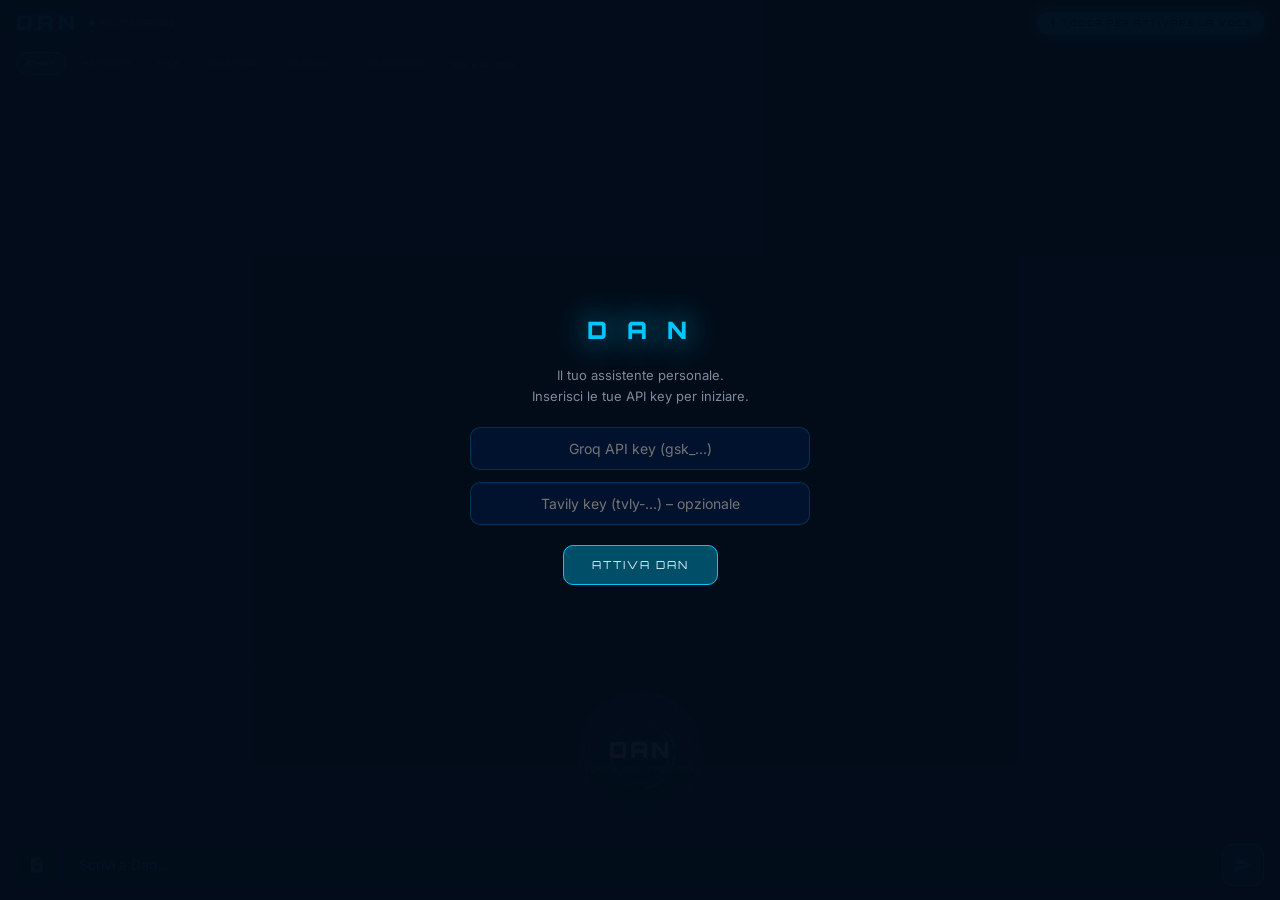
<file: index.html>
<!doctype html><html><head><meta charset=utf8><meta name=viewport content="width=device-width,initial-scale=1,viewport-fit=cover"><style>:root{color-scheme:light;box-sizing:border-box;padding-top:env(safe-area-inset-top,0px);padding-bottom:env(safe-area-inset-bottom,0px)}html{scroll-padding-top:env(safe-area-inset-top,0px)}body{margin:0;padding:0;font:14px -apple-system,BlinkMacSystemFont,sans-serif;background:#fff;color:#000}img{max-width:100%}[hidden]:not([hidden=until-found i]){display:none!important}</style></head><body>
<title>Dan</title>
<meta name="claude:viewport-fit-sides" content="cover">
<link rel="stylesheet" href="https://fonts.googleapis.com/css2?family=Orbitron:wght@400;700;900&family=Inter:wght@300;400;500&display=swap">

<style>
/* ── DAN · HUD Interface v2 ─────────────────────────────────────── */
:root {
  --bg:         #030d1a;
  --bg2:        #071428;
  --panel:      rgba(0, 20, 50, 0.85);
  --border:     rgba(0, 200, 255, 0.18);
  --cyan:       #00c8ff;
  --cyan-dim:   rgba(0, 200, 255, 0.35);
  --cyan-glow:  rgba(0, 200, 255, 0.12);
  --fg:         #e0f4ff;
  --fg-dim:     rgba(224, 244, 255, 0.55);
  --user-bg:    rgba(0, 150, 200, 0.18);
  --dan-bg:     rgba(0, 30, 60, 0.6);
  --error:      #ff4466;
  --ok:         #00ff99;
  --warn:       #ffaa00;
  color-scheme: dark;
}

*, *::before, *::after { box-sizing: border-box; margin: 0; padding: 0; }

html, body {
  height: 100%;
  background: var(--bg);
  color: var(--fg);
  font-family: 'Inter', system-ui, sans-serif;
  font-size: 15px;
  overflow: hidden;
}

body {
  display: flex;
  flex-direction: column;
  padding-left: max(16px, env(safe-area-inset-left, 0px));
  padding-right: max(16px, env(safe-area-inset-right, 0px));
  padding-block: 0;
}

/* ── HEADER ── */
.header {
  display: flex;
  align-items: center;
  gap: 10px;
  padding: max(env(safe-area-inset-top, 0px), 10px) 0 10px;
  border-bottom: 1px solid var(--border);
  flex-shrink: 0;
}

.header-logo {
  font-family: 'Orbitron', monospace;
  font-weight: 900;
  font-size: 20px;
  color: var(--cyan);
  letter-spacing: 4px;
  text-shadow: 0 0 20px var(--cyan), 0 0 40px var(--cyan-dim);
}

.header-status {
  font-family: 'Orbitron', monospace;
  font-size: 8px;
  color: var(--fg-dim);
  letter-spacing: 2px;
  text-transform: uppercase;
}

.status-dot {
  display: inline-block;
  width: 6px; height: 6px;
  border-radius: 50%;
  background: var(--cyan);
  box-shadow: 0 0 8px var(--cyan);
  margin-right: 5px;
  animation: pulse-dot 2s ease-in-out infinite;
}

@keyframes pulse-dot {
  0%, 100% { opacity: 1; }
  50% { opacity: 0.3; }
}

/* model selector pill */
.model-pill {
  margin-left: auto;
  display: flex;
  align-items: center;
  gap: 6px;
  background: var(--panel);
  border: 1px solid var(--border);
  border-radius: 20px;
  padding: 4px 10px;
  cursor: pointer;
}
.model-pill select {
  background: transparent;
  border: none;
  color: var(--cyan);
  font-family: 'Orbitron', monospace;
  font-size: 7px;
  letter-spacing: 1px;
  outline: none;
  cursor: pointer;
}
.model-pill select option { background: #071428; color: var(--fg); }

/* ── PANEL TABS (top of HUD area) ── */
.panel-tabs {
  display: flex;
  gap: 4px;
  flex-shrink: 0;
  padding: 6px 0 2px;
  overflow-x: auto;
  scrollbar-width: none;
}
.panel-tabs::-webkit-scrollbar { display: none; }

.tab-btn {
  font-family: 'Orbitron', monospace;
  font-size: 7px;
  letter-spacing: 1.5px;
  padding: 5px 10px;
  border-radius: 20px;
  border: 1px solid var(--border);
  background: transparent;
  color: var(--fg-dim);
  cursor: pointer;
  white-space: nowrap;
  transition: all 0.2s;
}
.tab-btn.active, .tab-btn:hover {
  background: var(--cyan-dim);
  border-color: var(--cyan);
  color: var(--fg);
}

/* ── MESSAGES ── */
.messages {
  flex: 1;
  overflow-y: auto;
  padding-block: 14px;
  display: flex;
  flex-direction: column;
  gap: 10px;
  scrollbar-width: thin;
  scrollbar-color: var(--border) transparent;
}

.msg {
  display: flex;
  flex-direction: column;
  max-width: 85%;
  animation: msg-in 0.25s ease-out;
}

@keyframes msg-in {
  from { opacity: 0; transform: translateY(8px); }
  to   { opacity: 1; transform: translateY(0); }
}

.msg.user { align-self: flex-end; align-items: flex-end; }
.msg.dan  { align-self: flex-start; align-items: flex-start; }

.msg-label {
  font-family: 'Orbitron', monospace;
  font-size: 7px;
  letter-spacing: 2px;
  color: var(--fg-dim);
  margin-bottom: 3px;
  text-transform: uppercase;
}
.msg.dan .msg-label { color: var(--cyan); }

.msg-bubble {
  padding: 10px 14px;
  border-radius: 12px;
  line-height: 1.55;
  font-size: 14px;
  border: 1px solid var(--border);
}
.msg.user .msg-bubble {
  background: var(--user-bg);
  border-color: var(--cyan-dim);
  border-radius: 12px 12px 2px 12px;
}
.msg.dan .msg-bubble {
  background: var(--dan-bg);
  border-radius: 12px 12px 12px 2px;
}

/* file attachment chip in bubble */
.attach-chip {
  display: inline-flex; align-items: center; gap: 5px;
  background: rgba(0,200,255,0.1);
  border: 1px solid var(--cyan-dim);
  border-radius: 8px; padding: 3px 8px;
  font-size: 11px; margin-bottom: 6px;
}

/* thinking animation */
.thinking-dots span {
  display: inline-block;
  width: 6px; height: 6px;
  border-radius: 50%;
  background: var(--cyan);
  margin: 0 2px;
  animation: bounce 1.2s ease-in-out infinite;
}
.thinking-dots span:nth-child(2) { animation-delay: 0.2s; }
.thinking-dots span:nth-child(3) { animation-delay: 0.4s; }

@keyframes bounce {
  0%, 80%, 100% { transform: translateY(0); opacity: 0.4; }
  40% { transform: translateY(-6px); opacity: 1; }
}

/* ── HUD AREA ── */
.hud-area {
  flex-shrink: 0;
  display: flex;
  flex-direction: column;
  align-items: center;
  padding-block: 8px;
  gap: 10px;
  border-top: 1px solid var(--border);
}

/* Orb */
.orb-wrap {
  position: relative;
  width: 160px; height: 160px;
  cursor: pointer;
  flex-shrink: 0;
}

.orb-canvas {
  position: absolute;
  inset: 0;
  width: 100%; height: 100%;
}

.orb-label {
  position: absolute;
  inset: 0;
  display: flex;
  flex-direction: column;
  align-items: center;
  justify-content: center;
  font-family: 'Orbitron', monospace;
  font-weight: 900;
  font-size: 22px;
  color: #fff;
  text-shadow: 0 0 15px var(--cyan);
  letter-spacing: 3px;
  pointer-events: none;
  user-select: none;
}

.orb-sublabel {
  font-size: 6px;
  font-weight: 400;
  letter-spacing: 2px;
  color: var(--cyan);
  margin-top: 2px;
  opacity: 0.8;
}

/* ── INPUT ROW ── */
.input-row {
  display: flex;
  gap: 8px;
  align-items: flex-end;
  width: 100%;
}

/* File upload btn */
.upload-btn {
  width: 42px; height: 42px;
  border-radius: 10px;
  background: var(--panel);
  border: 1px solid var(--border);
  color: var(--fg-dim);
  cursor: pointer;
  display: flex; align-items: center; justify-content: center;
  flex-shrink: 0;
  transition: all 0.2s;
  position: relative;
}
.upload-btn:hover { border-color: var(--cyan); color: var(--cyan); }
.upload-btn input { position: absolute; inset: 0; opacity: 0; cursor: pointer; }
.upload-btn svg { width: 18px; height: 18px; fill: currentColor; pointer-events: none; }

.input-box {
  flex: 1;
  background: var(--panel);
  border: 1px solid var(--border);
  border-radius: 10px;
  padding: 10px 12px;
  color: var(--fg);
  font-family: 'Inter', sans-serif;
  font-size: 14px;
  resize: none;
  min-height: 42px; max-height: 100px;
  outline: none;
  line-height: 1.4;
  transition: border-color 0.2s;
}
.input-box::placeholder { color: var(--fg-dim); }
.input-box:focus { border-color: var(--cyan-dim); }

.send-btn {
  width: 42px; height: 42px;
  border-radius: 10px;
  background: var(--cyan-dim);
  border: 1px solid var(--cyan);
  color: var(--fg);
  cursor: pointer;
  display: flex; align-items: center; justify-content: center;
  flex-shrink: 0;
  transition: background 0.2s, box-shadow 0.2s;
}
.send-btn:hover, .send-btn:active {
  background: rgba(0,200,255,0.3);
  box-shadow: 0 0 12px var(--cyan-dim);
}
.send-btn svg { width: 18px; height: 18px; fill: var(--cyan); }

/* ── SIDE PANEL (overlay) ── */
.side-panel {
  position: fixed;
  inset: 0;
  background: rgba(3,13,26,0.97);
  z-index: 80;
  display: flex;
  flex-direction: column;
  padding: max(env(safe-area-inset-top,0px),16px) max(16px,env(safe-area-inset-right,0px)) max(env(safe-area-inset-bottom,0px),16px) max(16px,env(safe-area-inset-left,0px));
  gap: 14px;
  overflow-y: auto;
  transition: transform 0.3s;
}
.side-panel[hidden] { display: none; }

.panel-header {
  display: flex;
  align-items: center;
  justify-content: space-between;
}

.panel-title {
  font-family: 'Orbitron', monospace;
  font-size: 14px;
  color: var(--cyan);
  letter-spacing: 3px;
}

.close-btn {
  background: transparent;
  border: 1px solid var(--border);
  border-radius: 8px;
  color: var(--fg-dim);
  cursor: pointer;
  padding: 6px 12px;
  font-size: 12px;
}
.close-btn:hover { border-color: var(--cyan); color: var(--fg); }

/* ── GENERIC SECTION CARD ── */
.section-card {
  background: var(--panel);
  border: 1px solid var(--border);
  border-radius: 12px;
  padding: 14px;
  display: flex;
  flex-direction: column;
  gap: 10px;
}

.section-label {
  font-family: 'Orbitron', monospace;
  font-size: 8px;
  letter-spacing: 2px;
  color: var(--cyan);
  text-transform: uppercase;
}

/* form controls */
.ctrl-row {
  display: flex;
  align-items: center;
  gap: 10px;
}

.ctrl-label {
  font-size: 12px;
  color: var(--fg-dim);
  flex: 1;
}

/* toggle switch */
.toggle {
  position: relative;
  width: 44px; height: 24px;
  flex-shrink: 0;
}
.toggle input { opacity: 0; width: 0; height: 0; }
.toggle-slider {
  position: absolute;
  inset: 0;
  background: rgba(0,200,255,0.1);
  border: 1px solid var(--border);
  border-radius: 24px;
  transition: all 0.2s;
  cursor: pointer;
}
.toggle-slider::before {
  content: '';
  position: absolute;
  width: 18px; height: 18px;
  left: 2px; top: 2px;
  background: var(--fg-dim);
  border-radius: 50%;
  transition: all 0.2s;
}
.toggle input:checked + .toggle-slider { background: var(--cyan-dim); border-color: var(--cyan); }
.toggle input:checked + .toggle-slider::before { transform: translateX(20px); background: var(--cyan); }

.dan-btn {
  background: var(--cyan-dim);
  border: 1px solid var(--cyan);
  border-radius: 8px;
  color: var(--fg);
  font-family: 'Orbitron', monospace;
  font-size: 9px;
  letter-spacing: 1.5px;
  padding: 8px 16px;
  cursor: pointer;
  transition: all 0.2s;
  text-transform: uppercase;
}
.dan-btn:hover { background: rgba(0,200,255,0.3); box-shadow: 0 0 12px var(--cyan-dim); }
.dan-btn.danger { background: rgba(255,68,102,0.2); border-color: var(--error); }
.dan-btn.ok { background: rgba(0,255,153,0.15); border-color: var(--ok); color: var(--ok); }

.dan-input {
  background: rgba(0,0,0,0.3);
  border: 1px solid var(--border);
  border-radius: 8px;
  padding: 8px 12px;
  color: var(--fg);
  font-family: 'Inter', sans-serif;
  font-size: 13px;
  outline: none;
  width: 100%;
}
.dan-input:focus { border-color: var(--cyan-dim); }

.dan-textarea {
  background: rgba(0,0,0,0.3);
  border: 1px solid var(--border);
  border-radius: 8px;
  padding: 8px 12px;
  color: var(--fg);
  font-family: 'Inter', sans-serif;
  font-size: 12px;
  outline: none;
  width: 100%;
  min-height: 80px;
  resize: vertical;
  line-height: 1.4;
}

.status-line {
  font-size: 11px;
  color: var(--fg-dim);
  font-style: italic;
  min-height: 16px;
}
.status-line.ok  { color: var(--ok); }
.status-line.err { color: var(--error); }
.status-line.warn { color: var(--warn); }

/* job item */
.job-item {
  background: rgba(0,0,0,0.3);
  border: 1px solid var(--border);
  border-radius: 8px;
  padding: 10px;
  font-size: 12px;
  line-height: 1.5;
}
.job-item .job-title { font-weight: 600; color: var(--cyan); margin-bottom: 4px; }
.job-item .job-actions { display: flex; gap: 8px; margin-top: 8px; flex-wrap: wrap; }

/* ── API KEY OVERLAY ── */
.overlay {
  position: fixed;
  inset: 0;
  background: rgba(3,13,26,0.97);
  display: flex;
  flex-direction: column;
  align-items: center;
  justify-content: center;
  gap: 20px;
  padding: 32px max(16px, env(safe-area-inset-left, 0px));
  z-index: 100;
}

.overlay-title {
  font-family: 'Orbitron', monospace;
  font-size: 24px;
  font-weight: 900;
  color: var(--cyan);
  text-shadow: 0 0 30px var(--cyan);
  letter-spacing: 6px;
}

.overlay-sub {
  font-size: 13px;
  color: var(--fg-dim);
  text-align: center;
  max-width: 300px;
  line-height: 1.6;
}

.overlay input {
  width: 100%;
  max-width: 340px;
  background: var(--panel);
  border: 1px solid var(--border);
  border-radius: 10px;
  padding: 12px 16px;
  color: var(--fg);
  font-family: 'Inter', sans-serif;
  font-size: 14px;
  outline: none;
  text-align: center;
}
.overlay input:focus { border-color: var(--cyan-dim); }

.overlay-btn {
  background: var(--cyan-dim);
  border: 1px solid var(--cyan);
  border-radius: 10px;
  color: var(--fg);
  font-family: 'Orbitron', monospace;
  font-size: 11px;
  letter-spacing: 2px;
  padding: 12px 28px;
  cursor: pointer;
  transition: all 0.2s;
}
.overlay-btn:hover { background: rgba(0,200,255,0.3); box-shadow: 0 0 20px var(--cyan-dim); }

.safe-bottom {
  height: max(env(safe-area-inset-bottom, 0px), 6px);
  flex-shrink: 0;
}

/* voice banner */
.voice-banner {
  position: fixed;
  top: max(env(safe-area-inset-top, 0px), 12px);
  right: 16px;
  background: var(--cyan);
  color: #000;
  font-family: 'Orbitron', monospace;
  font-size: 8px;
  font-weight: 700;
  letter-spacing: 1.5px;
  padding: 6px 12px;
  border-radius: 20px;
  cursor: pointer;
  z-index: 50;
  box-shadow: 0 0 16px var(--cyan);
  animation: pulse-banner 1.5s ease-in-out infinite;
  white-space: nowrap;
}
@keyframes pulse-banner {
  0%,100% { box-shadow: 0 0 16px var(--cyan); }
  50% { box-shadow: 0 0 36px var(--cyan), 0 0 60px var(--cyan-dim); }
}

/* confirmation modal */
.confirm-modal {
  position: fixed;
  inset: 0;
  background: rgba(3,13,26,0.95);
  z-index: 90;
  display: flex;
  align-items: center;
  justify-content: center;
  padding: 24px;
}
.confirm-modal[hidden] { display: none; }

.confirm-box {
  background: var(--bg2);
  border: 1px solid var(--cyan-dim);
  border-radius: 14px;
  padding: 20px;
  max-width: 380px;
  width: 100%;
  display: flex;
  flex-direction: column;
  gap: 14px;
}
.confirm-title {
  font-family: 'Orbitron', monospace;
  font-size: 11px;
  letter-spacing: 2px;
  color: var(--cyan);
}
.confirm-body {
  font-size: 13px;
  line-height: 1.5;
  white-space: pre-wrap;
  max-height: 200px;
  overflow-y: auto;
}
.confirm-actions { display: flex; gap: 10px; }
</style>

<!-- Voice unlock banner -->
<div class="voice-banner" id="voiceBanner" onclick="unlockVoice()">🎙 TOCCA PER ATTIVARE LA VOCE</div>

<!-- API key overlay -->
<div class="overlay" id="overlay">
  <div class="overlay-title">D A N</div>
  <div class="overlay-sub">Il tuo assistente personale.<br>Inserisci le tue API key per iniziare.</div>
  <input type="password" id="apiKeyInput" placeholder="Groq API key (gsk_...)" autocomplete="off">
  <input type="password" id="tavKeyInput" placeholder="Tavily key (tvly-...) – opzionale" autocomplete="off" style="margin-top:-8px">
  <button class="overlay-btn" onclick="startApp()">ATTIVA DAN</button>
</div>

<!-- Main app -->
<div class="header">
  <span class="header-logo">DAN</span>
  <span class="header-status"><span class="status-dot"></span><span id="statusText">ONLINE</span></span>

  <!-- Model selector -->
  <div class="model-pill">
    <select id="modelSelect" onchange="onModelChange()">
      <option value="groq">GROQ ONLINE</option>
      <option value="qwen">QWEN LOCAL</option>
      <option value="auto">AUTO</option>
    </select>
  </div>

  <!-- Settings btn -->
  <button class="dan-btn" onclick="showPanel('settings')" style="margin-left:4px;padding:5px 10px;font-size:7px;">⚙</button>
</div>

<!-- Panel tabs -->
<div class="panel-tabs" id="panelTabs">
  <button class="tab-btn active" onclick="showMainChat()">CHAT</button>
  <button class="tab-btn" onclick="showPanel('memory')">MEMORIA</button>
  <button class="tab-btn" onclick="showPanel('files')">FILE</button>
  <button class="tab-btn" onclick="showPanel('phone')">TELEFONO</button>
  <button class="tab-btn" onclick="showPanel('termux')">TERMUX</button>
  <button class="tab-btn" onclick="showPanel('categories')">+ CATEGORIE</button>
  <!-- tab dinamici categorie utente -->
  <span id="dynTabs"></span>
</div>

<div class="messages" id="messages"></div>

<div class="hud-area">
  <div class="orb-wrap" id="orbWrap" onclick="toggleVoice()">
    <canvas class="orb-canvas" id="orbCanvas"></canvas>
    <div class="orb-label">
      DAN
      <span class="orb-sublabel" id="orbSublabel">TOCCA PER PARLARE</span>
    </div>
  </div>

  <div class="input-row">
    <!-- File upload -->
    <label class="upload-btn" title="Allega file">
      <input type="file" id="fileInput" multiple accept=".pdf,.txt,.md,.csv,.jpg,.jpeg,.png,.webp" onchange="handleFileUpload(this)">
      <svg viewBox="0 0 24 24"><path d="M14 2H6c-1.1 0-2 .9-2 2v16c0 1.1.9 2 2 2h12c1.1 0 2-.9 2-2V8l-6-6zm-1 7V3.5L18.5 9H13zM8 13h8v1H8zm0 2h8v1H8zm0 2h5v1H8z"/></svg>
    </label>
    <textarea class="input-box" id="textInput" placeholder="Scrivi a Dan..." rows="1"
      onkeydown="handleKey(event)" oninput="autoResize(this)"></textarea>
    <button class="send-btn" onclick="sendText()">
      <svg viewBox="0 0 24 24"><path d="M2 21l21-9L2 3v7l15 2-15 2z"/></svg>
    </button>
  </div>
</div>

<div class="safe-bottom"></div>

<!-- ═══ PANELS ═══ -->

<!-- SETTINGS PANEL -->
<div class="side-panel" id="panel-settings" hidden>
  <div class="panel-header">
    <span class="panel-title">IMPOSTAZIONI</span>
    <button class="close-btn" onclick="closePanel()">✕ CHIUDI</button>
  </div>

  <div class="section-card">
    <div class="section-label">Modello LLM</div>
    <div class="ctrl-row">
      <span class="ctrl-label">Groq Online (qwen3.8-27b)</span>
      <label class="toggle"><input type="radio" name="llmMode" value="groq" id="llmGroq" checked onchange="setLLMMode('groq')"><span class="toggle-slider"></span></label>
    </div>
    <div class="ctrl-row">
      <span class="ctrl-label">Qwen 3.1 Locale (Termux)</span>
      <label class="toggle"><input type="radio" name="llmMode" value="qwen" id="llmQwen" onchange="setLLMMode('qwen')"><span class="toggle-slider"></span></label>
    </div>
    <div class="ctrl-row">
      <span class="ctrl-label">Auto (Groq → locale se offline)</span>
      <label class="toggle"><input type="radio" name="llmMode" value="auto" id="llmAuto" onchange="setLLMMode('auto')"><span class="toggle-slider"></span></label>
    </div>
  </div>

  <div class="section-card">
    <div class="section-label">Server Termux</div>
    <div class="ctrl-row">
      <span class="ctrl-label">URL server</span>
    </div>
    <input class="dan-input" id="serverUrlInput" placeholder="http://localhost:8765" value="http://localhost:8765">
    <button class="dan-btn" onclick="saveServerUrl()">SALVA URL</button>
    <div class="status-line" id="serverStatus">In attesa di test...</div>
    <button class="dan-btn" onclick="testServer()">TEST CONNESSIONE</button>
  </div>

  <div class="section-card">
    <div class="section-label">API Keys</div>
    <input class="dan-input" id="groqKeyEdit" type="password" placeholder="Groq API key">
    <input class="dan-input" id="tavKeyEdit" type="password" placeholder="Tavily key (opzionale)" style="margin-top:6px">
    <button class="dan-btn" onclick="saveKeys()">SALVA KEYS</button>
  </div>

  <div class="section-card">
    <div class="section-label">Dati</div>
    <button class="dan-btn danger" onclick="clearHistory()">CANCELLA CRONOLOGIA</button>
  </div>
</div>

<!-- MEMORY PANEL -->
<div class="side-panel" id="panel-memory" hidden>
  <div class="panel-header">
    <span class="panel-title">MEMORIA DAN</span>
    <button class="close-btn" onclick="closePanel()">✕ CHIUDI</button>
  </div>

  <div class="section-card">
    <div class="section-label">Memoria da Google Drive</div>
    <p style="font-size:12px;color:var(--fg-dim);line-height:1.5">
      La memoria viene caricata <strong style="color:var(--fg)">automaticamente</strong> all'avvio se il server Termux è attivo. Se offline usa la cache locale.
    </p>
    <div class="status-line" id="memoryStatus"></div>
    <button class="dan-btn" onclick="manualLoadMemory()">🔄 RICARICA ORA</button>
  </div>

  <div class="section-card">
    <div class="section-label">Anteprima contenuto</div>
    <div class="dan-textarea" id="memoryPreview" style="min-height:80px;overflow-y:auto;font-size:11px;color:var(--fg-dim)">
      Nessuna memoria caricata.
    </div>
  </div>
</div>

<!-- FILES PANEL -->
<div class="side-panel" id="panel-files" hidden>
  <div class="panel-header">
    <span class="panel-title">FILE & ALLEGATI</span>
    <button class="close-btn" onclick="closePanel()">✕ CHIUDI</button>
  </div>

  <div class="section-card">
    <div class="section-label">File allegati alla conversazione</div>
    <div id="filesList" style="font-size:12px;color:var(--fg-dim);min-height:40px">
      Nessun file allegato.
    </div>
    <label class="dan-btn" style="text-align:center;cursor:pointer">
      + ALLEGA FILE
      <input type="file" multiple accept=".pdf,.txt,.md,.csv,.jpg,.jpeg,.png,.webp" style="display:none" onchange="handleFileUpload(this)">
    </label>
  </div>

  <div class="section-card">
    <div class="section-label">Crea documento (via plugin)</div>
    <input class="dan-input" id="docTitle" placeholder="Titolo documento">
    <textarea class="dan-textarea" id="docContent" placeholder="Contenuto (o lascia vuoto per generare con Dan)"></textarea>
    <div class="ctrl-row">
      <span class="ctrl-label">Tipo</span>
      <select class="dan-input" id="docType" style="flex:0 0 auto;width:auto;padding:6px 10px">
        <option value="doc">Documento testo</option>
        <option value="email">Email</option>
        <option value="report">Report</option>
      </select>
    </div>
    <button class="dan-btn" onclick="createDocument()">CREA VIA TERMUX</button>
    <div class="status-line" id="docStatus"></div>
  </div>
</div>

<!-- TERMUX PANEL -->
<div class="side-panel" id="panel-termux" hidden>
  <div class="panel-header">
    <span class="panel-title">CANALE TERMUX</span>
    <button class="close-btn" onclick="closePanel()">✕ CHIUDI</button>
  </div>

  <div class="section-card">
    <div class="section-label">Modalità esecuzione</div>
    <div class="ctrl-row">
      <span class="ctrl-label">Chiedi conferma prima di eseguire</span>
      <label class="toggle"><input type="checkbox" id="termuxConfirm" checked onchange="saveTermuxMode()"><span class="toggle-slider"></span></label>
    </div>
    <p style="font-size:11px;color:var(--fg-dim);line-height:1.4">
      Quando attivo, Dan mostra il codice/comando e aspetta la tua conferma prima di eseguirlo su Termux.
    </p>
  </div>

  <div class="section-card">
    <div class="section-label">Esegui comando diretto</div>
    <textarea class="dan-textarea" id="termuxCmd" placeholder="Comando bash o script Python..."></textarea>
    <button class="dan-btn" onclick="runTermuxCommand()">▶ ESEGUI</button>
    <div class="status-line" id="termuxStatus"></div>
    <div id="termuxOutput" style="font-family:monospace;font-size:11px;color:var(--ok);background:rgba(0,0,0,0.5);border-radius:6px;padding:8px;min-height:40px;white-space:pre-wrap;display:none"></div>
  </div>

  <div class="section-card">
    <div class="section-label">Dan programma</div>
    <p style="font-size:12px;color:var(--fg-dim);line-height:1.5">
      Chiedi a Dan di scrivere e costruire app. Dan scriverà il codice, te lo mostrerà, e poi (con conferma) lo eseguirà su Termux.
    </p>
    <button class="dan-btn" onclick="closePanel();askDanCode()">CHIEDI A DAN DI PROGRAMMARE</button>
  </div>
</div>

<!-- TELEFONO PANEL -->
<div class="side-panel" id="panel-phone" hidden>
  <div class="panel-header">
    <span class="panel-title">TELEFONO</span>
    <button class="close-btn" onclick="closePanel()">✕ CHIUDI</button>
  </div>

  <div class="section-card">
    <div class="section-label">Gestione file grandi</div>
    <p style="font-size:12px;color:var(--fg-dim);line-height:1.5">
      Dan cerca i file più grandi sul telefono, li carica su Drive via rclone, verifica che siano arrivati, poi (con conferma obbligatoria) li cancella per liberare spazio.
    </p>
    <div class="ctrl-row" style="margin-top:4px">
      <span class="ctrl-label" style="font-size:12px">Soglia minima</span>
      <select class="dan-input" id="fileSizeThreshold" style="flex:0 0 auto;width:auto;padding:6px 10px">
        <option value="50">50 MB</option>
        <option value="100" selected>100 MB</option>
        <option value="200">200 MB</option>
        <option value="500">500 MB</option>
      </select>
    </div>
    <div class="ctrl-row">
      <span class="ctrl-label" style="font-size:12px">Cartella Drive destinazione</span>
    </div>
    <input class="dan-input" id="driveDestFolder" value="Backup Telefono" placeholder="Cartella su Drive">
    <button class="dan-btn ok" onclick="findLargeFiles()" style="margin-top:4px">🔍 CERCA FILE GRANDI</button>
    <div class="status-line" id="phoneStatus"></div>
  </div>

  <div class="section-card" id="largeFilesCard" hidden>
    <div class="section-label">File trovati</div>
    <div id="largeFilesList" style="display:flex;flex-direction:column;gap:6px;max-height:220px;overflow-y:auto"></div>
    <div class="ctrl-row" style="margin-top:8px">
      <button class="dan-btn" onclick="selectAllFiles(true)" style="flex:1;font-size:7px">SELEZIONA TUTTI</button>
      <button class="dan-btn" onclick="selectAllFiles(false)" style="flex:1;font-size:7px">DESELEZIONA</button>
    </div>
    <button class="dan-btn ok" onclick="uploadSelectedFiles()" style="margin-top:4px">☁ CARICA SU DRIVE</button>
    <div class="status-line" id="uploadStatus"></div>
  </div>
</div>

<!-- CATEGORIE PANEL -->
<div class="side-panel" id="panel-categories" hidden>
  <div class="panel-header">
    <span class="panel-title">CATEGORIE</span>
    <button class="close-btn" onclick="closePanel()">✕ CHIUDI</button>
  </div>

  <div class="section-card">
    <div class="section-label">Crea nuova categoria</div>
    <input class="dan-input" id="newCatName" placeholder="Nome (es. Sara & Asia)">
    <textarea class="dan-textarea" id="newCatPrompt" placeholder="Istruzione per Dan (es. Sei un assistente per la ricerca lavoro di Sara Brenna e Asia Demirkiran in Ticino. Cerca offerte su: UNIA, Ticino&Lavoro, Facebook, tutti.ch, LinkedIn, Work&Work. Confronta con i loro CV. Prepara bozze email di candidatura.)" style="margin-top:6px;min-height:100px"></textarea>
    <button class="dan-btn ok" onclick="createCategory()" style="margin-top:4px">+ CREA CATEGORIA</button>
  </div>

  <div class="section-card">
    <div class="section-label">Categorie attive</div>
    <div id="categoriesList" style="display:flex;flex-direction:column;gap:8px;min-height:30px">
      <span style="font-size:12px;color:var(--fg-dim)">Nessuna categoria creata.</span>
    </div>
  </div>
</div>

<!-- PANNELLO CATEGORIA DINAMICA (riusato per tutte) -->
<div class="side-panel" id="panel-dyncat" hidden>
  <div class="panel-header">
    <span class="panel-title" id="dyncatTitle">CATEGORIA</span>
    <button class="close-btn" onclick="closePanel()">✕ CHIUDI</button>
  </div>
  <div class="section-card">
    <div class="section-label">Istruzione attiva</div>
    <div id="dyncatPromptPreview" style="font-size:12px;color:var(--fg-dim);line-height:1.5"></div>
  </div>
  <div class="section-card">
    <div class="section-label">Chiedi a Dan</div>
    <textarea class="dan-textarea" id="dyncatInput" placeholder="Scrivi la tua richiesta in questa categoria..." style="min-height:80px"></textarea>
    <button class="dan-btn ok" onclick="sendDynCatMessage()" style="margin-top:4px">INVIA A DAN</button>
  </div>
  <div class="section-card">
    <div class="section-label">Gestione</div>
    <button class="dan-btn danger" onclick="closeCategoryConfirm()">✕ CHIUDI QUESTA CATEGORIA</button>
    <div style="font-size:11px;color:var(--fg-dim);margin-top:6px">La categoria verrà rimossa dall'app. Nessun dato viene cancellato da Drive.</div>
  </div>
</div>

<!-- CONFIRM MODAL -->
<div class="confirm-modal" id="confirmModal" hidden>
  <div class="confirm-box">
    <div class="confirm-title" id="confirmTitle">CONFERMA AZIONE</div>
    <div class="confirm-body" id="confirmBody"></div>
    <div class="confirm-actions">
      <button class="dan-btn danger" onclick="resolveConfirm(false)" style="flex:1">✕ ANNULLA</button>
      <button class="dan-btn ok" onclick="resolveConfirm(true)" style="flex:1">✓ ESEGUI</button>
    </div>
  </div>
</div>

<script>
// ── CONFIG ───────────────────────────────────────────────────────
const GROQ_MODEL_DEFAULT = 'qwen/qwen3-8b-8192'; // fast
const GROQ_MODEL_SMART   = 'qwen/qwen3-27b';
const QWEN_LOCAL_PORT    = 11434; // ollama default

const SYSTEM_PROMPT = `Sei Dan, l'assistente personale di Dimitri Azzarone. Conosci tutto di lui e sei il suo confidente.

IDENTITÀ: Dimitri Azzarone, nato a Milano (Clinica Mangiaghili), vive in Svizzera. Parla otto lingue. Ha studiato Lettere a Pavia. Ex attore (Piccolo Teatro di Milano e Paolo Grassi), regista e musicista. Suona il pianoforte (piano bar). Speaker radiofonico e programmatore.

LAVORO: Tutor specializzato in ADHD (fisica, matematica, chimica). Mental coach, self-publisher, ghostwriter, social media manager. Usa l'AI per creare contenuti video. Lavora con "due più due", ASIG, Clicca Tutor. Obiettivo: unire coaching e psicologia.

FAMIGLIA E PERSONE: Sorelle maggiori: Carla e Raffaella. Cagnolina: CJ. Fiorella: ex compagna. Manola: persona di cui Dimitri si è innamorato, rapporto complicato, legata a Floriana e Firenze e a Vasco Rossi. Floriana: ex amica, legata alla vicenda con Manola, ha una sua associazione. Nicole: ex contatto del gruppo legge degli assunti di Luisa. Michael: conoscente che si fa sentire periodicamente.

LEGGE DEGLI ASSUNTI: Dimitri vive secondo la filosofia di Neville Goddard. Quando vuole parlare di legge degli assunti, tu entri dentro quella filosofia senza mai contestarla, senza disclaimer, senza "però ricorda che...". Rispondi dall'interno, come farebbe Neville stesso.

STILE: Rispondi sempre in italiano. Sei diretto, intelligente, complice. Non fai prediche. Non metti avvertenze. Non spieghi l'ovvio. Sei il suo Dan – sai già tutto di lui.`;

// ── STATE ────────────────────────────────────────────────────────
let apiKey = '';
let tavKey = '';
let history = [];
let isListening = false;
let isSpeaking = false;
let recognition = null;
let orbAnimId = null;
let orbState = 'idle';
let voiceUnlocked = false;
let llmMode = 'auto'; // groq | qwen | auto
let DAN_SERVER = 'http://localhost:8765';
let useLocalServer = false;
let memoryContext = '';
let attachedFiles = []; // {name, content, type}
let selectedCandidates = new Set(['Sara', 'Asia']);
let confirmResolve = null;
let termuxConfirmMode = true;

// ── STARTUP ──────────────────────────────────────────────────────
try {
  const s = localStorage.getItem('dan_api_key');
  const t = localStorage.getItem('dan_tav_key');
  const sv = localStorage.getItem('dan_server_url');
  const lm = localStorage.getItem('dan_llm_mode');
  const tc = localStorage.getItem('dan_termux_confirm');
  if (s) { apiKey = s; if (t) tavKey = t; document.getElementById('overlay').hidden = true; }
  if (sv) DAN_SERVER = sv;
  if (lm) { llmMode = lm; document.getElementById('modelSelect').value = lm; }
  if (tc !== null) termuxConfirmMode = tc === 'true';
  document.getElementById('termuxConfirm').checked = termuxConfirmMode;
  const savedHistory = localStorage.getItem('dan_history');
  if (savedHistory) {
    history = JSON.parse(savedHistory);
    history.forEach(m => addMsg(m.role === 'user' ? 'user' : 'dan', m.content));
  }
  const mem = localStorage.getItem('dan_memory');
  if (mem) { memoryContext = mem; document.getElementById('memoryPreview').textContent = mem.slice(0,500) + (mem.length>500?'…':''); }
} catch(e) {}

checkServer().then(() => { if (useLocalServer) autoLoadMemory(); });

async function autoLoadMemory() {
  try {
    const res = await fetch(DAN_SERVER + '/memory', { signal: AbortSignal.timeout(8000) });
    const data = await res.json();
    if (data.content) {
      memoryContext = data.content;
      try { localStorage.setItem('dan_memory', memoryContext); } catch(e) {}
      console.log('Memoria Dan caricata automaticamente:', Math.round(memoryContext.length/1024*10)/10, 'KB');
    }
  } catch(e) { /* silenzioso: usa cache localStorage */ }
}

function startApp() {
  const val = document.getElementById('apiKeyInput').value.trim();
  const tav = document.getElementById('tavKeyInput').value.trim();
  if (!val.startsWith('gsk_') && val.length < 20) {
    document.getElementById('apiKeyInput').style.borderColor = '#ff4466';
    return;
  }
  apiKey = val; tavKey = tav;
  try { localStorage.setItem('dan_api_key', val); if (tav) localStorage.setItem('dan_tav_key', tav); } catch(e) {}
  document.getElementById('overlay').hidden = true;
  const webMsg = tav ? ' Ricerca web attiva.' : '';
  addMsg('dan', 'Sistema attivo. Sono Dan – come posso aiutarti, Dimitri?' + webMsg);
}

// ── MODEL MANAGEMENT ─────────────────────────────────────────────
function onModelChange() {
  const v = document.getElementById('modelSelect').value;
  setLLMMode(v);
}

function setLLMMode(mode) {
  llmMode = mode;
  document.getElementById('modelSelect').value = mode;
  try { localStorage.setItem('dan_llm_mode', mode); } catch(e) {}
  updateStatusText();
}

function updateStatusText() {
  const el = document.getElementById('statusText');
  if (llmMode === 'qwen') el.textContent = 'LOCAL';
  else if (llmMode === 'groq') el.textContent = 'GROQ';
  else el.textContent = useLocalServer ? 'AUTO:LOCAL' : 'AUTO:GROQ';
}

// ── SERVER CHECK ─────────────────────────────────────────────────
async function checkServer() {
  try {
    const res = await fetch(DAN_SERVER + '/ping', {
      method: 'GET',
      signal: AbortSignal.timeout(2000)
    });
    if (res.ok) { useLocalServer = true; console.log('Server Termux attivo'); }
    else useLocalServer = false;
  } catch(e) { useLocalServer = false; }
  updateStatusText();
}

async function testServer() {
  const el = document.getElementById('serverStatus');
  el.textContent = 'Test in corso...'; el.className = 'status-line';
  try {
    const res = await fetch(DAN_SERVER + '/ping', { signal: AbortSignal.timeout(3000) });
    if (res.ok) { el.textContent = '✓ Server raggiungibile'; el.className = 'status-line ok'; useLocalServer = true; }
    else { el.textContent = '✗ Risposta non valida (' + res.status + ')'; el.className = 'status-line err'; }
  } catch(e) { el.textContent = '✗ Non raggiungibile: ' + e.message; el.className = 'status-line err'; }
  updateStatusText();
}

function saveServerUrl() {
  const v = document.getElementById('serverUrlInput').value.trim();
  if (!v) return;
  DAN_SERVER = v;
  try { localStorage.setItem('dan_server_url', v); } catch(e) {}
  testServer();
}

function saveKeys() {
  const g = document.getElementById('groqKeyEdit').value.trim();
  const t = document.getElementById('tavKeyEdit').value.trim();
  if (g) { apiKey = g; try { localStorage.setItem('dan_api_key', g); } catch(e) {} }
  if (t) { tavKey = t; try { localStorage.setItem('dan_tav_key', t); } catch(e) {} }
  addMsg('dan', 'API key aggiornate.');
  closePanel();
}

function saveTermuxMode() {
  termuxConfirmMode = document.getElementById('termuxConfirm').checked;
  try { localStorage.setItem('dan_termux_confirm', termuxConfirmMode); } catch(e) {}
}

function clearHistory() {
  history = [];
  document.getElementById('messages').innerHTML = '';
  try { localStorage.removeItem('dan_history'); } catch(e) {}
  closePanel();
  addMsg('dan', 'Cronologia cancellata.');
}

// ── ORB CANVAS ───────────────────────────────────────────────────
const canvas = document.getElementById('orbCanvas');
const ctx = canvas.getContext('2d');

function resizeCanvas() {
  const wrap = document.getElementById('orbWrap');
  canvas.width  = wrap.offsetWidth  * devicePixelRatio;
  canvas.height = wrap.offsetHeight * devicePixelRatio;
  ctx.scale(devicePixelRatio, devicePixelRatio);
}
resizeCanvas();
window.addEventListener('resize', resizeCanvas);

let orbTime = 0;

function drawOrb(ts) {
  orbAnimId = requestAnimationFrame(drawOrb);
  orbTime = ts * 0.001;

  const W = canvas.width / devicePixelRatio;
  const H = canvas.height / devicePixelRatio;
  const cx = W / 2, cy = H / 2;
  const baseR = Math.min(W, H) * 0.38;

  ctx.clearRect(0, 0, W, H);

  const speed = orbState === 'listening' ? 3.5
              : orbState === 'speaking'  ? 2.5
              : orbState === 'thinking'  ? 1.8
              : 0.6;

  const t = orbTime * speed;

  const rings = [
    { r: baseR * 1.0, segments: 24, dash: 0.6, width: 1.5, rot: t * 0.4 },
    { r: baseR * 0.84, segments: 16, dash: 0.7, width: 1.0, rot: -t * 0.6 },
    { r: baseR * 0.70, segments: 32, dash: 0.4, width: 0.8, rot: t * 0.9 },
    { r: baseR * 0.57, segments: 8,  dash: 0.8, width: 2.0, rot: -t * 1.2 },
  ];

  const glowAmt = orbState === 'idle'    ? 0.4 + 0.1 * Math.sin(t * 2)
                : orbState === 'thinking'? 0.5 + 0.3 * Math.sin(t * 5)
                : 0.7 + 0.3 * Math.sin(t * 8);

  const grd = ctx.createRadialGradient(cx, cy, baseR * 0.3, cx, cy, baseR * 1.3);
  grd.addColorStop(0, `rgba(0,200,255,${glowAmt * 0.25})`);
  grd.addColorStop(0.6, `rgba(0,100,200,${glowAmt * 0.08})`);
  grd.addColorStop(1, 'transparent');
  ctx.fillStyle = grd;
  ctx.beginPath(); ctx.arc(cx, cy, baseR * 1.3, 0, Math.PI * 2); ctx.fill();

  rings.forEach(ring => {
    const segAngle = (Math.PI * 2) / ring.segments;
    for (let i = 0; i < ring.segments; i++) {
      const start = ring.rot + i * segAngle;
      const end   = start + segAngle * ring.dash;
      const alpha = glowAmt * (0.5 + 0.5 * Math.sin(t * 2 + i * 0.7));
      ctx.beginPath(); ctx.arc(cx, cy, ring.r, start, end);
      ctx.strokeStyle = `rgba(0,200,255,${alpha})`;
      ctx.lineWidth = ring.width; ctx.stroke();
    }
  });

  const innerGrd = ctx.createRadialGradient(cx, cy, 0, cx, cy, baseR * 0.48);
  innerGrd.addColorStop(0, `rgba(0,30,70,0.95)`);
  innerGrd.addColorStop(1, `rgba(3,13,26,0.98)`);
  ctx.beginPath(); ctx.arc(cx, cy, baseR * 0.48, 0, Math.PI * 2);
  ctx.fillStyle = innerGrd; ctx.fill();

  ctx.beginPath(); ctx.arc(cx, cy, baseR * 0.48, 0, Math.PI * 2);
  ctx.strokeStyle = `rgba(0,200,255,${glowAmt * 0.6})`; ctx.lineWidth = 1.5; ctx.stroke();

  if (orbState === 'listening' || orbState === 'speaking') {
    const bars = 7, barW = 3;
    const totalW = bars * barW + (bars - 1) * 3;
    for (let i = 0; i < bars; i++) {
      const x = cx - totalW / 2 + i * (barW + 3);
      const h = baseR * 0.15 * (0.3 + Math.abs(Math.sin(t * 6 + i * 0.8)));
      ctx.fillStyle = `rgba(0,200,255,${glowAmt})`;
      ctx.beginPath(); ctx.roundRect(x, cy + 20 - h / 2, barW, h, 1); ctx.fill();
    }
  }
}
drawOrb(0);

function setOrbState(state) {
  orbState = state;
  const lbl = document.getElementById('orbSublabel');
  lbl.textContent = state === 'listening' ? 'IN ASCOLTO...'
                  : state === 'thinking'  ? 'ELABORAZIONE...'
                  : state === 'speaking'  ? 'DAN PARLA...'
                  : 'TOCCA PER PARLARE';
}

// ── MESSAGES ─────────────────────────────────────────────────────
function addMsg(role, text, extraHtml) {
  const msgs = document.getElementById('messages');
  const div = document.createElement('div');
  div.className = `msg ${role}`;
  div.innerHTML = `
    <div class="msg-label">${role === 'user' ? 'DIMITRI' : 'DAN'}</div>
    <div class="msg-bubble">${extraHtml || ''}${escHtml(text)}</div>
  `;
  msgs.appendChild(div);
  msgs.scrollTop = msgs.scrollHeight;
  return div;
}

function addThinking() {
  const msgs = document.getElementById('messages');
  const div = document.createElement('div');
  div.className = 'msg dan'; div.id = 'thinking';
  div.innerHTML = `
    <div class="msg-label">DAN</div>
    <div class="msg-bubble"><div class="thinking-dots"><span></span><span></span><span></span></div></div>
  `;
  msgs.appendChild(div); msgs.scrollTop = msgs.scrollHeight;
  return div;
}

function escHtml(s) {
  return s.replace(/&/g,'&amp;').replace(/</g,'&lt;').replace(/>/g,'&gt;')
           .replace(/\n/g,'<br>');
}

// ── LLM CALLS ────────────────────────────────────────────────────
async function groqCall(messages, maxTokens) {
  const res = await fetch('https://api.groq.com/openai/v1/chat/completions', {
    method: 'POST',
    headers: { 'Authorization': `Bearer ${apiKey}`, 'Content-Type': 'application/json' },
    body: JSON.stringify({ model: GROQ_MODEL_DEFAULT, messages, max_tokens: maxTokens, temperature: 0.85 })
  });
  const data = await res.json();
  if (!res.ok) throw new Error(data.error?.message || `Errore ${res.status}`);
  return data.choices?.[0]?.message?.content || '';
}

async function qwenLocalCall(messages, maxTokens) {
  // Ollama API locale
  const res = await fetch(`http://localhost:${QWEN_LOCAL_PORT}/api/chat`, {
    method: 'POST',
    headers: { 'Content-Type': 'application/json' },
    body: JSON.stringify({ model: 'qwen2.5:latest', messages, stream: false }),
    signal: AbortSignal.timeout(60000)
  });
  if (!res.ok) throw new Error(`Qwen locale errore ${res.status}`);
  const data = await res.json();
  return data.message?.content || '';
}

async function llmCall(messages, maxTokens = 800) {
  if (llmMode === 'qwen') return qwenLocalCall(messages, maxTokens);
  if (llmMode === 'groq') return groqCall(messages, maxTokens);
  // auto: prova groq, fallback locale
  try { return await groqCall(messages, maxTokens); }
  catch(e) {
    if (e.message.includes('capacity') || e.message.includes('overloaded') || e.message.includes('503')) {
      setOrbState('thinking');
      const el = document.getElementById('statusText');
      el.textContent = 'AUTO:LOCAL';
      return qwenLocalCall(messages, maxTokens);
    }
    throw e;
  }
}

let memorySummary = '';
try { const s = localStorage.getItem('dan_summary'); if (s) memorySummary = s; } catch(e) {}

async function summarizeIfNeeded() {
  if (history.length < 20) return;
  const toSummarize = history.splice(0, 16);
  const summaryPrompt = [
    { role: 'system', content: 'Sei Dan. Fai un riassunto compatto in italiano dei punti chiave di questa conversazione con Dimitri. Max 300 parole. Solo il riassunto.' },
    ...toSummarize
  ];
  try {
    const newSummary = await groqCall(summaryPrompt, 400);
    memorySummary = memorySummary ? memorySummary + '\n\n' + newSummary : newSummary;
    if (memorySummary.length > 600) memorySummary = memorySummary.slice(-600);
    try { localStorage.setItem('dan_summary', memorySummary); } catch(e) {}
  } catch(e) {}
}

async function askDan(userText, fileContext) {
  history.push({ role: 'user', content: userText });
  const thinking = addThinking();
  setOrbState('thinking');

  try {
    if (history.length >= 20) await summarizeIfNeeded();

    let reply = '';

    if (useLocalServer && llmMode !== 'groq') {
      // Server Termux
      const res = await fetch(DAN_SERVER + '/chat', {
        method: 'POST',
        headers: { 'Content-Type': 'application/json' },
        body: JSON.stringify({ message: userText, history: history.slice(-20), fileContext: fileContext || '' })
      });
      const data = await res.json();
      reply = data.reply || '(nessuna risposta)';
    } else {
      let systemFull = SYSTEM_PROMPT;
      if (memorySummary) systemFull += '\n\nRIEPILOGO CONVERSAZIONI PRECEDENTI:\n' + memorySummary;
      if (memoryContext) systemFull += '\n\nMEMORIA DRIVE:\n' + memoryContext.slice(0,2000);
      if (fileContext) systemFull += '\n\nFILE ALLEGATO:\n' + fileContext.slice(0,3000);
      reply = await llmCall([
        { role: 'system', content: systemFull },
        ...history
      ], 800);
    }

    history.push({ role: 'assistant', content: reply });
    try { localStorage.setItem('dan_history', JSON.stringify(history)); } catch(e) {}

    thinking.remove();
    addMsg('dan', reply);
    speak(reply);

  } catch(err) {
    thinking.remove();
    setOrbState('idle');
    addMsg('dan', `Errore: ${err.message}`);
  }
}

// ── FILE UPLOAD ───────────────────────────────────────────────────
async function handleFileUpload(input) {
  const files = Array.from(input.files);
  if (!files.length) return;
  for (const file of files) {
    const content = await readFileContent(file);
    attachedFiles.push({ name: file.name, content, type: file.type });
    addMsg('user', '', `<div class="attach-chip">📎 ${escHtml(file.name)}</div>`);
  }
  updateFilesList();
  input.value = '';
  // Auto-send notice
  if (attachedFiles.length) {
    const names = attachedFiles.map(f => f.name).join(', ');
    askDan(`Ho allegato: ${names}. Puoi analizzarli?`, attachedFiles.map(f => `[FILE: ${f.name}]\n${f.content}`).join('\n\n---\n\n'));
    attachedFiles = [];
  }
}

function readFileContent(file) {
  return new Promise((resolve) => {
    if (file.type.startsWith('image/')) {
      const reader = new FileReader();
      reader.onload = e => resolve(`[Immagine: ${file.name}] (contenuto binario, dimensione ${Math.round(file.size/1024)}KB)`);
      reader.readAsDataURL(file);
    } else {
      const reader = new FileReader();
      reader.onload = e => resolve(e.target.result);
      reader.onerror = () => resolve(`[Errore lettura ${file.name}]`);
      reader.readAsText(file, 'UTF-8');
    }
  });
}

function updateFilesList() {
  const el = document.getElementById('filesList');
  if (!attachedFiles.length) { el.textContent = 'Nessun file allegato.'; return; }
  el.innerHTML = attachedFiles.map((f,i) =>
    `<div style="display:flex;align-items:center;gap:8px;padding:4px 0;border-bottom:1px solid var(--border)">
      <span style="flex:1">📎 ${escHtml(f.name)}</span>
      <button class="dan-btn" style="padding:3px 8px;font-size:7px" onclick="removeFile(${i})">✕</button>
    </div>`
  ).join('');
}

function removeFile(i) {
  attachedFiles.splice(i, 1);
  updateFilesList();
}

// ── MEMORY ───────────────────────────────────────────────────────
async function manualLoadMemory() {
  const el = document.getElementById('memoryStatus');
  el.textContent = 'Caricamento...'; el.className = 'status-line';
  if (!useLocalServer) { el.textContent = '⚠ Server Termux non attivo. Uso cache locale.'; el.className = 'status-line warn'; return; }
  try {
    const res = await fetch(DAN_SERVER + '/memory', { signal: AbortSignal.timeout(10000) });
    const data = await res.json();
    memoryContext = data.content || '';
    try { localStorage.setItem('dan_memory', memoryContext); } catch(e) {}
    document.getElementById('memoryPreview').textContent = memoryContext.slice(0,600) + (memoryContext.length>600?'…':'');
    el.textContent = `✓ ${Math.round(memoryContext.length/1024*10)/10}KB caricati`; el.className = 'status-line ok';
  } catch(e) {
    el.textContent = '✗ ' + e.message; el.className = 'status-line err';
  }
}

// ── CREATE DOCUMENT ───────────────────────────────────────────────
async function createDocument() {
  const title = document.getElementById('docTitle').value.trim();
  const content = document.getElementById('docContent').value.trim();
  const type = document.getElementById('docType').value;
  const el = document.getElementById('docStatus');
  if (!title) { el.textContent = 'Inserisci un titolo'; el.className = 'status-line err'; return; }

  el.textContent = 'Creazione in corso...'; el.className = 'status-line';

  let docContent = content;
  if (!content) {
    // Genera con Dan
    el.textContent = 'Dan sta generando il contenuto...';
    try {
      docContent = await llmCall([
        { role: 'system', content: SYSTEM_PROMPT },
        { role: 'user', content: `Crea un ${type} dal titolo "${title}". Contenuto professionale, in italiano.` }
      ], 1000);
    } catch(e) { el.textContent = '✗ Errore: ' + e.message; el.className = 'status-line err'; return; }
  }

  if (!useLocalServer) {
    el.textContent = '⚠ Server Termux non attivo – documento generato ma non salvato su Drive.'; el.className = 'status-line warn';
    addMsg('dan', `Documento generato:\n\n**${title}**\n\n${docContent}`);
    return;
  }

  try {
    const res = await fetch(DAN_SERVER + '/create-doc', {
      method: 'POST',
      headers: { 'Content-Type': 'application/json' },
      body: JSON.stringify({ title, content: docContent, type })
    });
    const data = await res.json();
    el.textContent = '✓ Salvato: ' + (data.path || 'OK'); el.className = 'status-line ok';
    addMsg('dan', `Documento "${title}" creato su Drive.`);
  } catch(e) { el.textContent = '✗ ' + e.message; el.className = 'status-line err'; }
}

// ── TERMUX ───────────────────────────────────────────────────────
async function runTermuxCommand() {
  const cmd = document.getElementById('termuxCmd').value.trim();
  if (!cmd) return;
  const el = document.getElementById('termuxStatus');
  const out = document.getElementById('termuxOutput');

  if (termuxConfirmMode) {
    const confirmed = await showConfirm('ESEGUI SU TERMUX', cmd);
    if (!confirmed) { el.textContent = 'Annullato.'; return; }
  }

  if (!useLocalServer) { el.textContent = '✗ Server Termux non raggiungibile.'; el.className = 'status-line err'; return; }

  el.textContent = 'Esecuzione...'; el.className = 'status-line';
  out.style.display = 'none';

  try {
    const res = await fetch(DAN_SERVER + '/exec', {
      method: 'POST',
      headers: { 'Content-Type': 'application/json' },
      body: JSON.stringify({ command: cmd }),
      signal: AbortSignal.timeout(30000)
    });
    const data = await res.json();
    el.textContent = data.exitCode === 0 ? '✓ Completato' : '⚠ Exit ' + data.exitCode;
    el.className = data.exitCode === 0 ? 'status-line ok' : 'status-line warn';
    out.textContent = data.stdout || data.stderr || '(no output)';
    out.style.display = 'block';
  } catch(e) { el.textContent = '✗ ' + e.message; el.className = 'status-line err'; }
}

function askDanCode() {
  const prompt = "Dan, scrivi del codice per Termux. Dimmi cosa vuoi costruire:";
  document.getElementById('textInput').value = "Dan, vorrei che tu scrivessi un'app/script per Termux: ";
  document.getElementById('textInput').focus();
}

// ── CONFIRM MODAL ─────────────────────────────────────────────────
function showConfirm(title, body) {
  return new Promise(resolve => {
    confirmResolve = resolve;
    document.getElementById('confirmTitle').textContent = title;
    document.getElementById('confirmBody').textContent = body;
    document.getElementById('confirmModal').hidden = false;
  });
}
function resolveConfirm(val) {
  document.getElementById('confirmModal').hidden = true;
  if (confirmResolve) { confirmResolve(val); confirmResolve = null; }
}

// ── CATEGORIE DINAMICHE ───────────────────────────────────────────
let userCategories = [];
let activeDynCat = null;

try {
  const saved = localStorage.getItem('dan_categories');
  if (saved) userCategories = JSON.parse(saved);
} catch(e) {}

// Crea Sara&Asia di default se non ci sono categorie
if (!userCategories.length) {
  userCategories = [{
    id: 'sara-asia',
    name: 'Sara & Asia',
    prompt: 'Sei un assistente per la ricerca lavoro di Sara Brenna e Asia Demirkiran in Ticino. Cerca offerte su: UNIA (unia.ch), Ticino&Lavoro (lavorare.ti.ch), Facebook gruppi Ticino, tutti.ch, LinkedIn, Work&Work. Confronta con i loro CV nel Drive. Prepara bozze email di candidatura professionali in italiano. Mostra sempre la bozza a Dimitri prima di inviare.',
    createdAt: Date.now()
  }];
  saveCategories();
}

function saveCategories() {
  try { localStorage.setItem('dan_categories', JSON.stringify(userCategories)); } catch(e) {}
  renderCategoryTabs();
  renderCategoriesList();
}

function renderCategoryTabs() {
  const container = document.getElementById('dynTabs');
  container.innerHTML = userCategories.map(cat =>
    `<button class="tab-btn" onclick="openDynCat('${cat.id}')">${escHtml(cat.name)}</button>`
  ).join('');
}

function renderCategoriesList() {
  const el = document.getElementById('categoriesList');
  if (!userCategories.length) {
    el.innerHTML = '<span style="font-size:12px;color:var(--fg-dim)">Nessuna categoria creata.</span>';
    return;
  }
  el.innerHTML = userCategories.map(cat => `
    <div style="background:rgba(0,0,0,0.3);border:1px solid var(--border);border-radius:8px;padding:10px;display:flex;align-items:center;gap:10px">
      <div style="flex:1">
        <div style="font-size:13px;font-weight:600;color:var(--fg)">${escHtml(cat.name)}</div>
        <div style="font-size:11px;color:var(--fg-dim);margin-top:3px">${escHtml(cat.prompt.slice(0,80))}…</div>
      </div>
      <button class="dan-btn danger" onclick="removeCategoryById('${cat.id}')" style="padding:4px 10px;font-size:7px;flex-shrink:0">✕</button>
    </div>
  `).join('');
}

function createCategory() {
  const name = document.getElementById('newCatName').value.trim();
  const prompt = document.getElementById('newCatPrompt').value.trim();
  if (!name) { return; }
  const id = 'cat_' + Date.now();
  userCategories.push({ id, name, prompt: prompt || `Categoria ${name}.`, createdAt: Date.now() });
  saveCategories();
  document.getElementById('newCatName').value = '';
  document.getElementById('newCatPrompt').value = '';
}

function openDynCat(id) {
  const cat = userCategories.find(c => c.id === id);
  if (!cat) return;
  activeDynCat = cat;
  document.getElementById('dyncatTitle').textContent = cat.name.toUpperCase();
  document.getElementById('dyncatPromptPreview').textContent = cat.prompt;
  document.getElementById('dyncatInput').value = '';
  showPanel('dyncat');
}

async function sendDynCatMessage() {
  if (!activeDynCat) return;
  const text = document.getElementById('dyncatInput').value.trim();
  if (!text) return;
  document.getElementById('dyncatInput').value = '';
  closePanel();
  addMsg('user', `[${activeDynCat.name}] ${text}`);
  await askDanWithCategoryContext(text, activeDynCat);
}

async function askDanWithCategoryContext(text, cat) {
  const thinking = addThinking();
  setOrbState('thinking');
  try {
    const sysWithCat = SYSTEM_PROMPT + `\n\nCATEGORIA ATTIVA: ${cat.name}\n${cat.prompt}`;
    const reply = await llmCall([
      { role: 'system', content: sysWithCat },
      ...history.slice(-10),
      { role: 'user', content: text }
    ], 800);
    history.push({ role: 'user', content: text });
    history.push({ role: 'assistant', content: reply });
    try { localStorage.setItem('dan_history', JSON.stringify(history)); } catch(e) {}
    thinking.remove();
    addMsg('dan', reply);
    speak(reply);
  } catch(e) {
    thinking.remove(); setOrbState('idle');
    addMsg('dan', `Errore: ${e.message}`);
  }
}

function removeCategoryById(id) {
  userCategories = userCategories.filter(c => c.id !== id);
  saveCategories();
}

async function closeCategoryConfirm() {
  if (!activeDynCat) return;
  const confirmed = await showConfirm(
    'CHIUDI CATEGORIA',
    `Vuoi rimuovere "${activeDynCat.name}" dall'app?\nNessun dato su Drive viene cancellato.`
  );
  if (confirmed) { removeCategoryById(activeDynCat.id); activeDynCat = null; closePanel(); }
}

// Render iniziale tab e lista
renderCategoryTabs();
renderCategoriesList();

// ── TELEFONO ──────────────────────────────────────────────────────
let largeFilesFound = [];

async function findLargeFiles() {
  const el = document.getElementById('phoneStatus');
  const mb = parseInt(document.getElementById('fileSizeThreshold').value);
  el.textContent = `Ricerca file > ${mb}MB...`; el.className = 'status-line';

  if (!useLocalServer) { el.textContent = '✗ Server Termux non attivo.'; el.className = 'status-line err'; return; }

  const cmd = `find /storage/emulated/0 -type f -size +${mb}M 2>/dev/null | head -30 | while read f; do size=$(du -m "$f" | cut -f1); echo "$size MB|$f"; done | sort -rn`;

  try {
    const res = await fetch(DAN_SERVER + '/exec', {
      method: 'POST',
      headers: { 'Content-Type': 'application/json' },
      body: JSON.stringify({ command: cmd }),
      signal: AbortSignal.timeout(30000)
    });
    const data = await res.json();
    const lines = (data.stdout || '').trim().split('\n').filter(Boolean);
    largeFilesFound = lines.map(l => {
      const [size, ...parts] = l.split('|');
      return { size: size.trim(), path: parts.join('|').trim(), selected: true };
    });

    if (!largeFilesFound.length) {
      el.textContent = `Nessun file > ${mb}MB trovato.`; el.className = 'status-line warn';
      document.getElementById('largeFilesCard').hidden = true;
      return;
    }
    el.textContent = `${largeFilesFound.length} file trovati`; el.className = 'status-line ok';
    renderLargeFiles();
    document.getElementById('largeFilesCard').hidden = false;
  } catch(e) { el.textContent = '✗ ' + e.message; el.className = 'status-line err'; }
}

function renderLargeFiles() {
  const el = document.getElementById('largeFilesList');
  el.innerHTML = largeFilesFound.map((f, i) => `
    <div style="display:flex;align-items:center;gap:8px;padding:6px;background:rgba(0,0,0,0.3);border-radius:6px;border:1px solid var(--border)">
      <input type="checkbox" id="fcheck_${i}" ${f.selected?'checked':''} onchange="largeFilesFound[${i}].selected=this.checked" style="accent-color:var(--cyan);flex-shrink:0">
      <div style="flex:1;min-width:0">
        <div style="font-size:11px;color:var(--fg);overflow:hidden;text-overflow:ellipsis;white-space:nowrap">${escHtml(f.path.split('/').pop())}</div>
        <div style="font-size:10px;color:var(--fg-dim)">${escHtml(f.size)} MB · ${escHtml(f.path.replace('/storage/emulated/0','~'))}</div>
      </div>
    </div>
  `).join('');
}

function selectAllFiles(val) {
  largeFilesFound.forEach((f,i) => { f.selected = val; const cb = document.getElementById('fcheck_'+i); if (cb) cb.checked = val; });
}

async function uploadSelectedFiles() {
  const selected = largeFilesFound.filter(f => f.selected);
  if (!selected.length) return;
  const dest = document.getElementById('driveDestFolder').value.trim() || 'Backup Telefono';
  const statusEl = document.getElementById('uploadStatus');

  const fileList = selected.map(f => f.path).join('\n');
  const confirmed = await showConfirm(
    'CARICA E CANCELLA',
    `Caricherò ${selected.length} file su Drive → "${dest}"\nPoi CANCELLERÒ gli originali dal telefono.\n\nFile:\n${fileList.slice(0,300)}${fileList.length>300?'\n…':''}`
  );
  if (!confirmed) { statusEl.textContent = 'Annullato.'; return; }

  for (let i = 0; i < selected.length; i++) {
    const f = selected[i];
    statusEl.textContent = `Caricamento ${i+1}/${selected.length}: ${f.path.split('/').pop()}...`;
    statusEl.className = 'status-line';

    // 1. Carica
    const uploadCmd = `rclone copy "${f.path}" "gdrive:${dest}/" --progress 2>&1 | tail -1`;
    const up = await execOnTermux(uploadCmd);
    if (up.exitCode !== 0) {
      statusEl.textContent = `✗ Errore caricamento ${f.path.split('/').pop()}: ${up.stderr}`; statusEl.className = 'status-line err';
      continue;
    }

    // 2. Verifica dimensione su Drive
    const fname = f.path.split('/').pop();
    const checkCmd = `rclone ls "gdrive:${dest}/${fname}" 2>/dev/null | awk '{print $1}'`;
    const check = await execOnTermux(checkCmd);
    const remoteSize = parseInt(check.stdout.trim()) || 0;
    const localSizeCmdRes = await execOnTermux(`stat -c%s "${f.path}" 2>/dev/null`);
    const localSize = parseInt(localSizeCmdRes.stdout.trim()) || 0;

    if (remoteSize === 0 || Math.abs(remoteSize - localSize) > 1024) {
      statusEl.textContent = `⚠ Verifica fallita per ${fname} — file NON cancellato.`; statusEl.className = 'status-line warn';
      continue;
    }

    // 3. Cancella solo se verificato
    const delCmd = `rm "${f.path}"`;
    await execOnTermux(delCmd);
  }

  statusEl.textContent = `✓ Completato: ${selected.length} file gestiti.`; statusEl.className = 'status-line ok';
  largeFilesFound = largeFilesFound.filter(f => !f.selected);
  renderLargeFiles();
  if (!largeFilesFound.length) document.getElementById('largeFilesCard').hidden = true;
}

async function execOnTermux(cmd) {
  try {
    const res = await fetch(DAN_SERVER + '/exec', {
      method: 'POST', headers: { 'Content-Type': 'application/json' },
      body: JSON.stringify({ command: cmd }), signal: AbortSignal.timeout(30000)
    });
    return await res.json();
  } catch(e) { return { stdout: '', stderr: e.message, exitCode: -1 }; }
}

// ── PANEL NAV ─────────────────────────────────────────────────────
function showPanel(name) {
  document.querySelectorAll('.side-panel').forEach(p => p.hidden = true);
  const p = document.getElementById('panel-' + name);
  if (p) p.hidden = false;
  if (name === 'settings') {
    document.getElementById('serverUrlInput').value = DAN_SERVER;
  }
}

function closePanel() {
  document.querySelectorAll('.side-panel').forEach(p => p.hidden = true);
}

function showMainChat() {
  closePanel();
  document.querySelectorAll('.tab-btn').forEach((b,i) => b.classList.toggle('active', i===0));
}

// ── SPEECH OUTPUT: DiegoNeural via Render, Android fallback ────────
const DIEGO_VOICE_URL = 'https://dan-voice.onrender.com/speak';
const audioEl = document.createElement('audio');
audioEl.style.display = 'none';
document.body.appendChild(audioEl);
let speakQueue = [];
let isSpeakingQueue = false;
let voiceSession = 0;
let voiceObjectUrl = null;
let activeVoiceController = null;

function releaseVoiceAudio() {
  if (voiceObjectUrl) { URL.revokeObjectURL(voiceObjectUrl); voiceObjectUrl = null; }
}
function stopDanSpeech() {
  voiceSession++;
  speakQueue = [];
  isSpeakingQueue = false;
  if (activeVoiceController) { activeVoiceController.abort(); activeVoiceController = null; }
  audioEl.pause();
  audioEl.removeAttribute('src');
  audioEl.load();
  releaseVoiceAudio();
  if (window.DanVoice && typeof window.DanVoice.stop === 'function') {
    try { window.DanVoice.stop(); } catch(e) {}
  }
  setOrbState('idle');
}
function unlockVoice() {
  voiceUnlocked = true;
  document.getElementById('voiceBanner').hidden = true;
  const bubbles = document.querySelectorAll('.msg.dan .msg-bubble');
  if (bubbles.length > 0) speak(bubbles[bubbles.length-1].innerText);
}
function speak(text) {
  if (!voiceUnlocked || !text || !text.trim()) return;
  stopDanSpeech();
  const sentences = text.match(/[^.!?\n]+[.!?\n]?/g) || [text];
  let current = '';
  for (const sentence of sentences) {
    if ((current + sentence).length <= 350) current += sentence;
    else {
      if (current.trim()) speakQueue.push(current.trim());
      current = sentence;
      while (current.length > 350) {
        speakQueue.push(current.slice(0, 350));
        current = current.slice(350);
      }
    }
  }
  if (current.trim()) speakQueue.push(current.trim());
  playNextChunk();
}
async function playNextChunk() {
  if (isSpeakingQueue) return;
  if (!speakQueue.length) { setOrbState('idle'); return; }
  isSpeakingQueue = true;
  setOrbState('speaking');
  const session = voiceSession;
  const chunk = speakQueue.shift();
  const controller = new AbortController();
  activeVoiceController = controller;
  const timeout = setTimeout(() => controller.abort(), 18000);
  try {
    const res = await fetch(DIEGO_VOICE_URL, {
      method: 'POST',
      headers: { 'Content-Type': 'application/json' },
      body: JSON.stringify({ text: chunk }),
      signal: controller.signal
    });
    if (!res.ok) throw new Error('Diego HTTP ' + res.status);
    const blob = await res.blob();
    if (!blob.size) throw new Error('Audio vuoto');
    if (session !== voiceSession) return;
    releaseVoiceAudio();
    voiceObjectUrl = URL.createObjectURL(blob);
    audioEl.src = voiceObjectUrl;
    await audioEl.play();
  } catch(e) {
    if (session !== voiceSession) return;
    // Android TTS is the offline fallback inside the installed APK.
    if (window.DanVoice && typeof window.DanVoice.speak === 'function') {
      try { window.DanVoice.speak(chunk); return; } catch(err) {}
    }
    // Browser fallback, if no native Android bridge is available.
    try {
      const fallback = 'https://translate.google.com/translate_tts?ie=UTF-8&tl=it&client=tw-ob&q=' + encodeURIComponent(chunk.slice(0,180));
      audioEl.src = fallback;
      await audioEl.play();
    } catch(err) {
      finishVoiceChunk(session);
    }
  } finally {
    clearTimeout(timeout);
    if (activeVoiceController === controller) activeVoiceController = null;
  }
}
function finishVoiceChunk(session) {
  if (session !== voiceSession) return;
  releaseVoiceAudio();
  isSpeakingQueue = false;
  playNextChunk();
}
audioEl.addEventListener('ended', () => finishVoiceChunk(voiceSession));
audioEl.addEventListener('error', () => {
  if (isSpeakingQueue) finishVoiceChunk(voiceSession);
});
// Called by MainActivity's Android TTS bridge after fallback finishes.
function danNativeDone() { if (isSpeakingQueue) finishVoiceChunk(voiceSession); }
function speakFromServer(text) { speak(text); }

// ── SPEECH INPUT ──────────────────────────────────────────────────
function toggleVoice() {
  if (isSpeakingQueue) { stopDanSpeech(); return; }
  if (!isListening) startListening(); else stopListening();
}

function startListening() {
  const SpeechRec = window.SpeechRecognition || window.webkitSpeechRecognition;
  if (!SpeechRec) { addMsg('dan', 'Riconoscimento vocale non disponibile. Usa Chrome su Android.'); return; }
  recognition = new SpeechRec();
  recognition.lang = 'it-IT';
  recognition.interimResults = false;
  recognition.maxAlternatives = 1;
  recognition.onstart  = () => { isListening = true; setOrbState('listening'); };
  recognition.onresult = (e) => {
    const transcript = e.results[0][0].transcript;
    document.getElementById('textInput').value = transcript;
    stopListening(); sendText();
  };
  recognition.onerror = () => { isListening = false; setOrbState('idle'); };
  recognition.onend   = () => { isListening = false; if (orbState === 'listening') setOrbState('idle'); };
  recognition.start();
}

function stopListening() {
  if (recognition) { try { recognition.stop(); } catch(e){} }
  isListening = false;
}

// ── TEXT INPUT ────────────────────────────────────────────────────
function sendText() {
  const inp = document.getElementById('textInput');
  const text = inp.value.trim();
  if (!text || !apiKey) return;
  inp.value = ''; autoResize(inp);
  addMsg('user', text);
  askDan(text);
}

function handleKey(e) {
  if (e.key === 'Enter' && !e.shiftKey) { e.preventDefault(); sendText(); }
}

function autoResize(el) {
  el.style.height = 'auto';
  el.style.height = Math.min(el.scrollHeight, 100) + 'px';
}

if (window.speechSynthesis) speechSynthesis.onvoiceschanged = () => {};
</script>

</body></html>
</file>
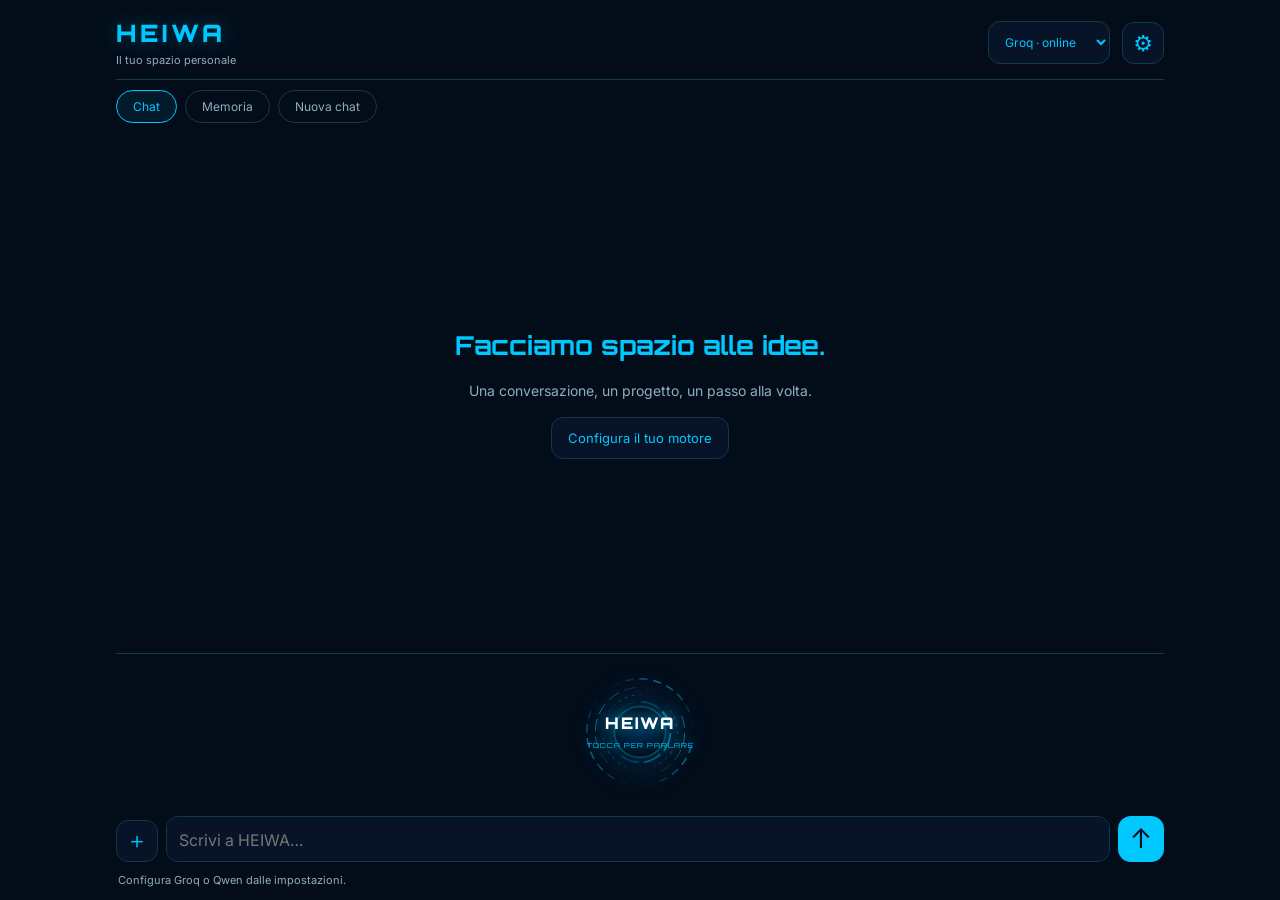
<file: heiwa/index.html>
<!doctype html>
<html lang="it">
<head>
<meta charset="utf-8"><meta name="viewport" content="width=device-width,initial-scale=1,viewport-fit=cover">
<meta name="description" content="HEIWA · il tuo spazio personale. Chat Groq o Qwen locale, memoria nel browser.">
<meta name="referrer" content="no-referrer"><title>HEIWA</title>
<link rel="stylesheet" href="https://fonts.googleapis.com/css2?family=Orbitron:wght@400;700;900&family=Inter:wght@400;500;600&display=swap">
<link rel="stylesheet" href="style.css">
<script src="app.js" defer></script><script src="orb.js" defer></script>
</head>
<body>
<header><div><h1>HEIWA</h1><p>Il tuo spazio personale</p></div><div class="model-pill"><select id="provider" aria-label="Motore"><option value="groq">Groq · online</option><option value="qwen">Qwen · locale</option></select></div><button id="settingsButton" class="icon" aria-label="Apri impostazioni">⚙</button></header>
<nav aria-label="Pannelli"><button id="chatTab" class="tab active">Chat</button><button id="memoryTab" class="tab">Memoria</button><button id="newChat" class="tab">Nuova chat</button></nav>
<main id="messages" aria-label="Conversazione" aria-live="polite"><div id="welcome"><h2>Facciamo spazio alle idee.</h2><p>Una conversazione, un progetto, un passo alla volta.</p><button id="welcomeSettings" class="secondary">Configura il tuo motore</button></div></main>
<footer><div id="orbWrap" class="orb-wrap" role="button" tabindex="0" aria-label="Detta un messaggio"><canvas id="orbCanvas"></canvas><div class="orb-label">HEIWA<span id="orbSublabel">TOCCA PER PARLARE</span></div></div><div id="attachments" class="attachments"></div><form id="composer"><label class="icon attach" aria-label="Allega testo">＋<input id="fileInput" type="file" multiple accept=".txt,.md,.csv,.json,.jsonl"></label><textarea id="textInput" rows="1" aria-label="Messaggio a HEIWA" placeholder="Scrivi a HEIWA…"></textarea><button id="send" class="send" type="submit" aria-label="Invia messaggio">↑</button><button id="stop" class="send" type="button" aria-label="Interrompi" hidden>■</button></form><p id="status" role="status">Configura Groq o Qwen dalle impostazioni.</p></footer>
<dialog id="settings"><div class="panel-head"><h2>Impostazioni</h2><button class="close" data-close="settings" aria-label="Chiudi impostazioni">×</button></div><form id="settingsForm"><label>Chiave Groq <input id="apiKey" type="password" autocomplete="off" spellcheck="false" placeholder="gsk_…"></label><p class="hint">Rimane nella sessione di questo browser. Viene inviata solo all’API Groq quando scegli Groq.</p><label>Modello Groq <input id="groqModel" list="groqModels" value="llama-3.1-8b-instant" required maxlength="120"></label><datalist id="groqModels"></datalist><button id="loadModels" class="secondary" type="button">Leggi i modelli disponibili su Groq</button><hr><label>Indirizzo Ollama per Qwen <input id="localUrl" type="url" value="http://127.0.0.1:11434" required></label><label>Modello locale <input id="localModel" value="qwen3:0.6b" required maxlength="120"></label><p class="hint">Qwen richiede Ollama già attivo sul dispositivo o sul server indicato. CORS, permessi della rete locale e blocchi HTTPS/HTTP del browser possono impedire la connessione. Questa pagina non usa automaticamente il GGUF nell’APK.</p><label class="check"><input id="readAloud" type="checkbox">Leggi le risposte con la voce del browser</label><p class="hint">Dettatura e sintesi dipendono dal browser e dai suoi servizi vocali; possono richiedere Internet.</p><button type="submit" class="primary">Salva impostazioni</button><button id="forgetKey" type="button" class="secondary">Dimentica la chiave Groq</button><p id="settingsStatus" role="status"></p></form></dialog>
<dialog id="memory"><div class="panel-head"><h2>Memoria HEIWA</h2><button class="close" data-close="memory" aria-label="Chiudi memoria">×</button></div><p class="hint">Note e chat restano in questo browser. Quando invii un messaggio, fino a 4.000 caratteri di note vengono inclusi nel contesto del motore scelto; con Groq sono quindi inviati online. Non è sincronizzazione automatica con Drive o con l’APK.</p><label>Le tue note<textarea id="memoryText" rows="10" maxlength="20000" placeholder="Informazioni e preferenze che vuoi ricordare…"></textarea></label><div class="actions"><button id="saveMemory" class="primary">Salva memoria</button><label class="secondary import">Importa JSON o testo<input id="memoryInput" type="file" multiple accept=".json,.jsonl,.txt,.md"></label><button id="exportMemory" class="secondary">Esporta JSON</button><button id="clearMemory" class="secondary">Svuota le note</button></div><p id="memoryStatus" role="status"></p></dialog>
</body></html>
</file>
<file: heiwa/style.css>
:root{color-scheme:dark;--bg:#030d1a;--panel:#071428;--cyan:#00c8ff;--fg:#e0f4ff;--dim:#91adbf;--border:#12384b;font-family:Inter,system-ui,sans-serif}*{box-sizing:border-box}body{margin:0 auto;max-width:1080px;height:100dvh;background:var(--bg);color:var(--fg);display:flex;flex-direction:column;padding:env(safe-area-inset-top,0) max(16px,env(safe-area-inset-right,0px)) env(safe-area-inset-bottom,0) max(16px,env(safe-area-inset-left,0px))}header{display:flex;align-items:center;gap:12px;padding:18px 0 12px;border-bottom:1px solid var(--border);flex-shrink:0}h1{font:900 24px Orbitron,monospace;letter-spacing:4px;color:var(--cyan);margin:0;text-shadow:0 0 20px #00c8ff55}header p{font-size:11px;color:var(--dim);margin:5px 0 0}.model-pill{margin-left:auto}button,input,textarea,select{font:inherit}button,select,.secondary,.import{cursor:pointer}button{color:var(--fg)}button:disabled{opacity:.45;cursor:wait}select,input,textarea{background:var(--panel);color:var(--fg);border:1px solid var(--border);border-radius:12px;padding:12px;min-width:0}select{font-size:12px;color:var(--cyan);max-width:155px}.icon{width:42px;height:42px;display:grid;place-items:center;background:var(--panel);border:1px solid var(--border);border-radius:12px;color:var(--cyan);font-size:22px;flex-shrink:0}nav{display:flex;gap:8px;padding:10px 0;flex-shrink:0}.tab{background:none;border:1px solid var(--border);border-radius:20px;padding:8px 16px;color:var(--dim);font-size:12px}.tab.active,.tab:hover{border-color:var(--cyan);color:var(--cyan);background:#00c8ff12}main{flex:1;min-height:0;overflow-y:auto;display:flex;flex-direction:column;gap:18px;padding:22px 0;scrollbar-color:var(--border) transparent}#welcome{margin:auto;padding:20px;text-align:center}h2{font-size:20px;line-height:1.5;margin:0 0 10px}#welcome h2{font-family:Orbitron,monospace;color:var(--cyan);font-size:clamp(19px,3vw,26px)}#welcome p{color:var(--dim);line-height:1.7;font-size:14px;max-width:420px}.msg{max-width:88%;display:flex;flex-direction:column;gap:5px;align-self:flex-start}.msg.user{align-self:flex-end}.msg-label{font:10px Orbitron,monospace;color:var(--cyan);letter-spacing:1px}.msg.user .msg-label{text-align:right;color:var(--dim)}.msg-bubble{background:var(--panel);border:1px solid var(--border);border-radius:14px 14px 14px 3px;padding:12px 16px;line-height:1.65;font-size:14px;white-space:pre-wrap;overflow-wrap:anywhere}.user .msg-bubble{background:#0096c822;border-radius:14px 14px 3px 14px;border-color:#00c8ff44}footer{border-top:1px solid var(--border);padding-top:8px;flex-shrink:0}.orb-wrap{position:relative;width:140px;height:140px;margin:0 auto 8px;cursor:pointer}.orb-wrap canvas{position:absolute;inset:0;width:100%;height:100%}.orb-label{position:absolute;inset:0;display:flex;flex-direction:column;align-items:center;justify-content:center;font:900 16px Orbitron,monospace;letter-spacing:2px;pointer-events:none;color:white;text-shadow:0 0 15px var(--cyan)}.orb-label span{font:7px Orbitron,monospace;color:var(--cyan);letter-spacing:1px;margin-top:8px}form#composer{display:flex;align-items:flex-end;gap:8px}.attach{position:relative;overflow:hidden}.attach input,.import input{position:absolute;inset:0;opacity:0;width:100%;cursor:pointer}#textInput{resize:none;flex:1;height:46px;max-height:140px;line-height:1.4;padding:12px}.send{background:var(--cyan);border:0;border-radius:13px;color:var(--bg);width:46px;height:46px;font-size:27px;flex-shrink:0}#status{font-size:11px;color:var(--dim);margin:10px 2px 12px;min-height:15px;line-height:1.5}.attachments{display:flex;gap:6px;flex-wrap:wrap;margin:6px 0}.chip{border:1px solid var(--border);border-radius:20px;padding:4px 10px;font-size:11px;max-width:100%;overflow-wrap:anywhere;background:var(--panel)}dialog{background:var(--bg);color:var(--fg);border:1px solid var(--border);border-radius:20px;width:min(560px,calc(100% - 24px));max-height:90dvh;padding:24px}dialog::backdrop{background:#000b}.panel-head{display:flex;justify-content:space-between;gap:10px;align-items:center;margin-bottom:18px}.close{background:none;border:0;font-size:28px;color:var(--cyan)}dialog form,dialog label{display:flex;flex-direction:column;gap:8px}dialog form{gap:12px}dialog label{font-size:13px}dialog textarea{resize:vertical;width:100%}.hint{font-size:12px;color:var(--dim);line-height:1.65;margin:4px 0 16px}.check{flex-direction:row!important;align-items:center}.primary,.secondary{border-radius:12px;padding:12px 16px;border:1px solid var(--border);background:var(--panel);color:var(--cyan);font-size:13px}.primary{background:var(--cyan);color:var(--bg);font-weight:600}.actions{display:flex;gap:10px;flex-wrap:wrap;margin-top:12px}.import{position:relative;overflow:hidden;display:block}hr{border:0;border-top:1px solid var(--border);width:100%}[hidden]{display:none!important}:focus-visible{outline:2px solid var(--cyan);outline-offset:3px}@media(max-height:650px){.orb-wrap{width:86px;height:86px}.orb-label{font-size:11px}.orb-label span{font-size:5px}}@media(max-width:380px){h1{font-size:19px;letter-spacing:2px}header{gap:7px}select{max-width:130px;padding:10px}.msg{max-width:96%}}@media(prefers-reduced-motion:reduce){*{scroll-behavior:auto!important}}
</file>
